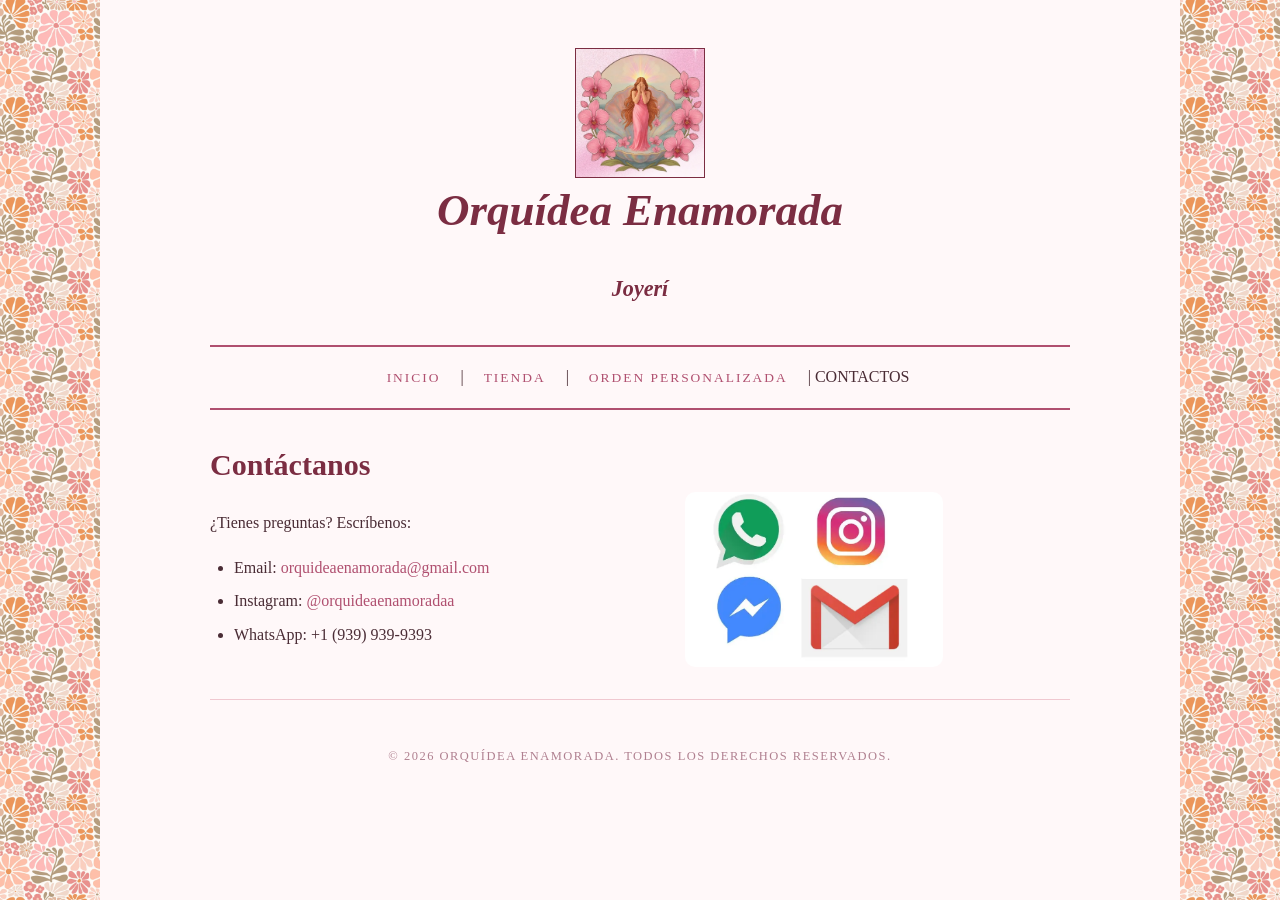
<file: contact.html>
<!DOCTYPE html>

<html lang="es">
<!--Documentación-->
<!--Nombre: Fabián Alejandro Vega Irizarry-->
<!--Número de estudiante: 802-22-4327-->
<!--Fecha: 26 de mayo de 2026-->
<!--Descripción: Proyecto Final-->

<head>
    <meta charset="UTF-8">
    <meta name="viewport" content="width=device-width, initial-scale=1.0">
    <link rel="stylesheet" href="css/normalize.css">
    <link rel="stylesheet" href="css/styles.css">
    <title>Orquídea Enamorada - Contactos</title>
</head>

<!--Página que contiene las maneras de contactar la joyera. Links a los medios sociales correspondientes. Realizé el uso de los
divs para poder acomodar la imágen hacia el lado derecho de la información.-->

<body>
    <header>
        <img src="img/logo.webp" alt="Logo">
        <h1>Orquídea Enamorada</h1>
        <h2 class="smaller">Joyería hecha a mano con amor y dedicación</h2>
    </header>
    
    <nav>
        <a href="index.html">Inicio</a> |
        <a href="tienda.html">Tienda</a> |
        <a href="custom.html">Orden Personalizada</a> |
        <strong>CONTACTOS</strong>
    </nav>

    
    <main>
        <h2 class="contacto">Contáctanos</h2>
        <div class="redes_layout">
        <div>
        <p>¿Tienes preguntas? Escríbenos:</p>
        <ul>
            <li>Email: <a href="mailto:orquideaenamorada@gmail.com" target="_blank">orquideaenamorada@gmail.com</a>
            </li>
            <li>Instagram: <a
                    href="https://www.instagram.com/orquideaenamoradaa?utm_source=ig_web_button_share_sheet&igsh=ZDNlZDc0MzIxNw=="
                    target="_blank">@orquideaenamoradaa</a></li>
            <li>WhatsApp: +1 (939) 939-9393</li>
        </ul>
        </div>
        <img src="img/redes.webp" alt="Redes" >
        </div>
    </main>

    <footer>
        <p>&copy; 2026 Orquídea Enamorada. Todos los derechos reservados.</p>
    </footer>

    <script src="js/orquidea.js"></script>
</body>
</html>
</file>
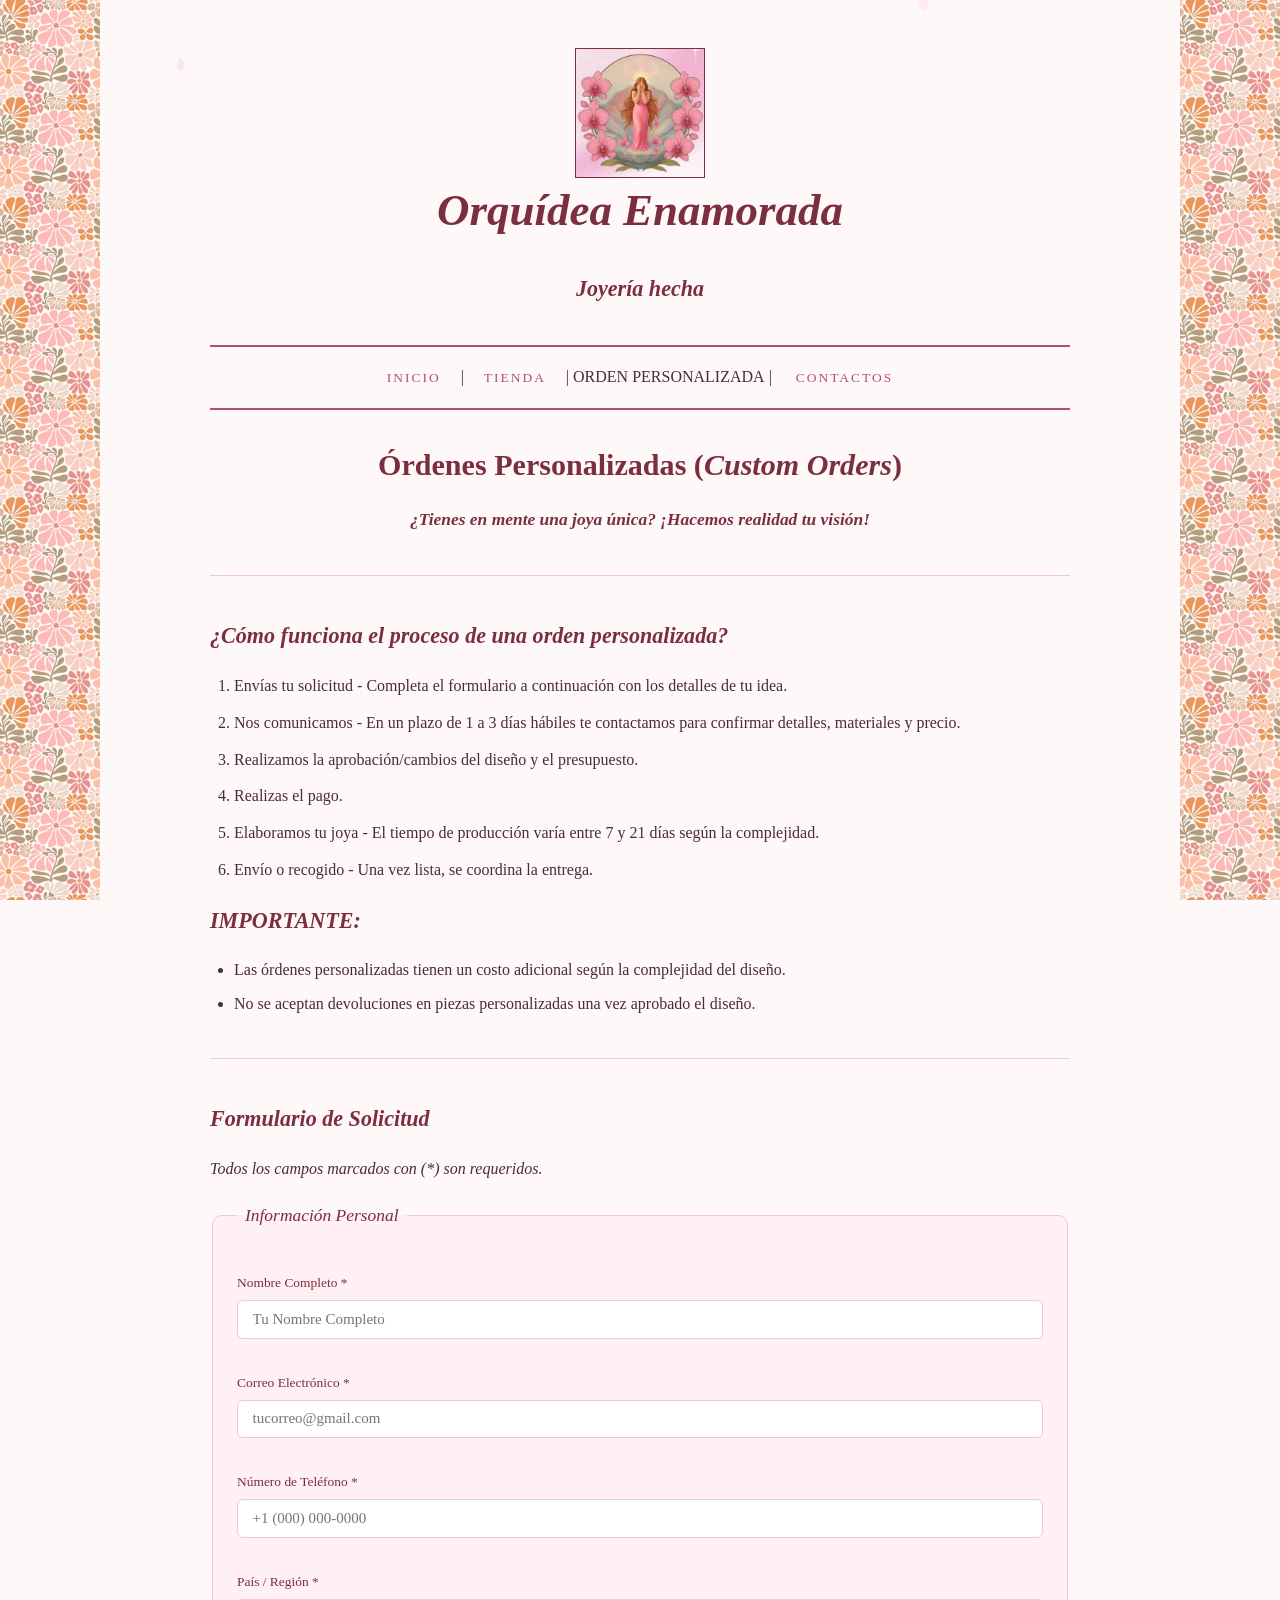
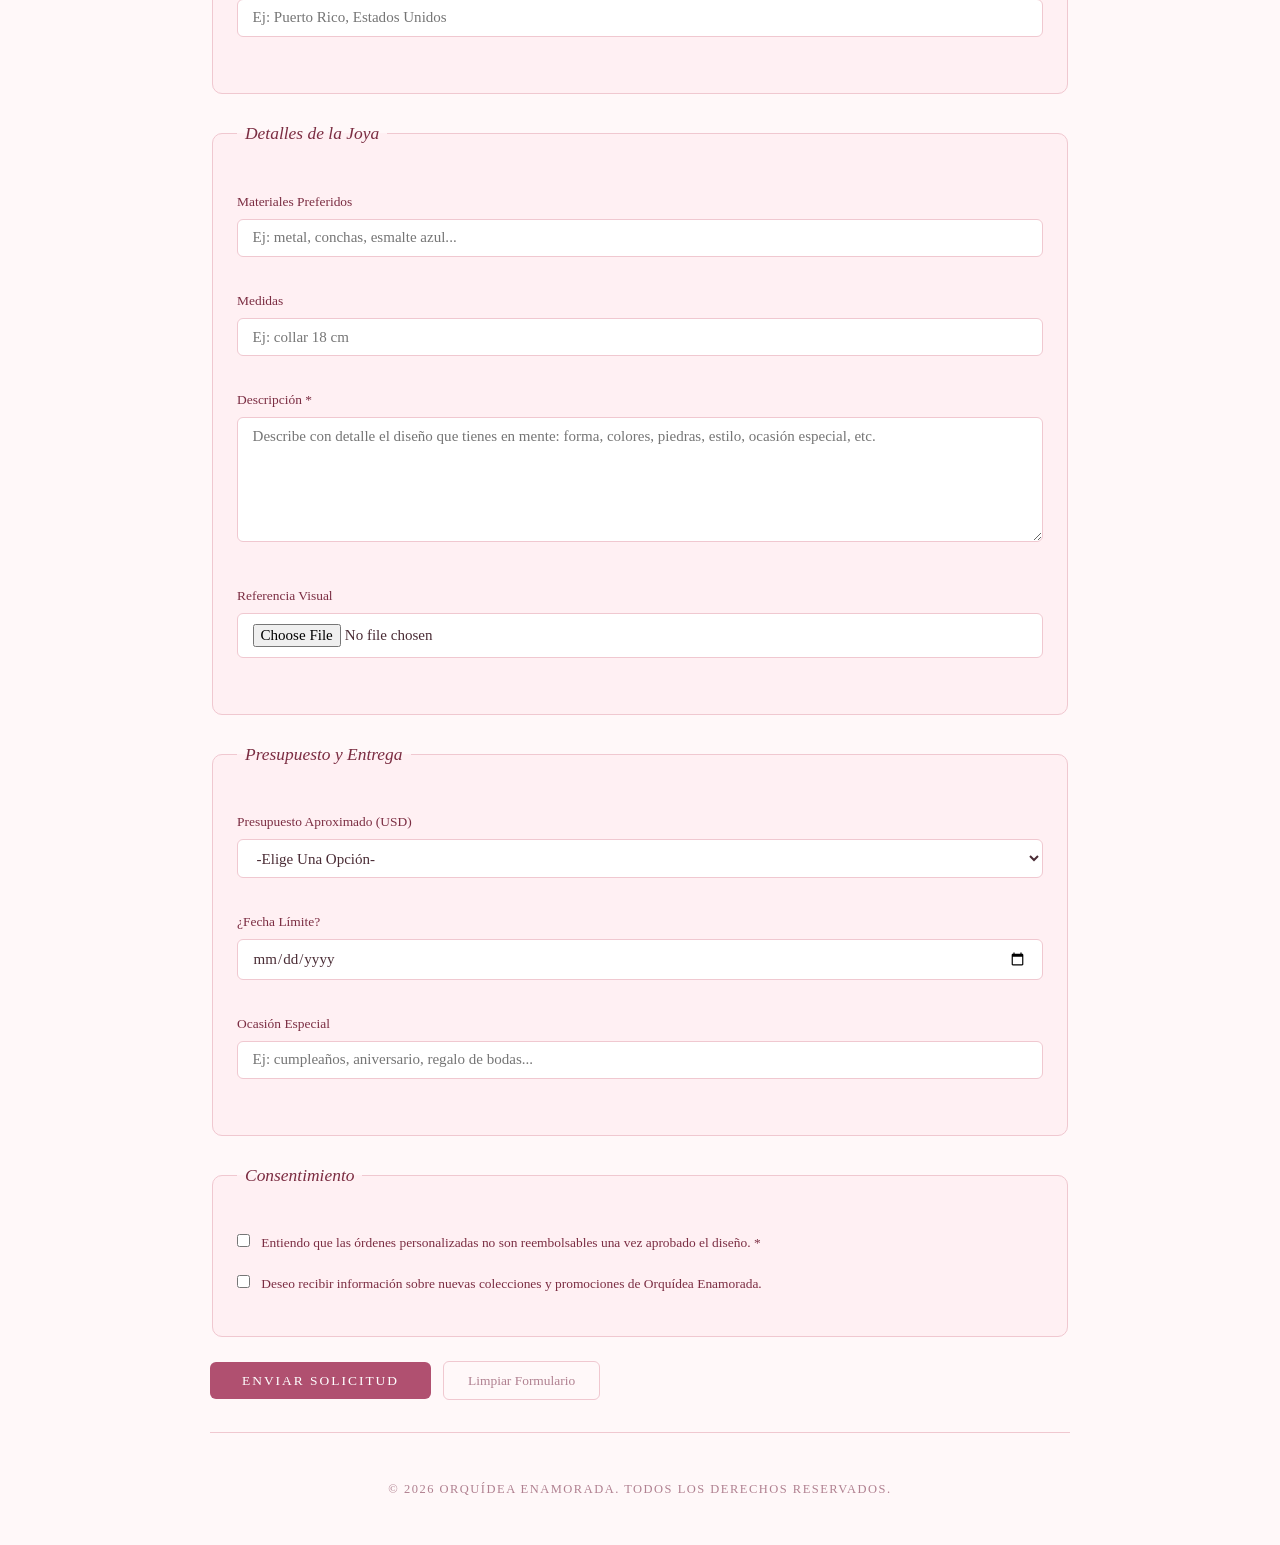
<file: custom.html>
<!DOCTYPE html>

<html lang="es">
<!--Documentación-->
<!--Nombre: Fabián Alejandro Vega Irizarry-->
<!--Número de estudiante: 802-22-4327-->
<!--Fecha: 26 de mayo de 2026-->
<!--Descripción: Proyecto Final-->

<head>
  <meta charset="UTF-8" >
  <meta name="viewport" content="width=device-width, initial-scale=1.0" >
  <link rel="stylesheet" href="css/normalize.css">
  <link rel="stylesheet" href="css/styles.css">
  <title>Orquídea Enamorada - Orden Personalizada</title>
</head>

<!--Parte para llevar a cabo el formulario en el website (pedido de joya). Tiene un desgloze del proceso que se va a 
realizar luego de llenar el formulario, aclaraciones, etc... Abajo explico el form. -->

<body>
  <header>
    <img src="img/logo.webp" alt="Logo">
    <h1>Orquídea Enamorada</h1>
    <h2 class="smaller">Joyería hecha a mano con amor y dedicación</h2>
  </header>

  <nav>
    <a href="index.html">Inicio</a> |
    <a href="tienda.html">Tienda</a> |
    <strong>ORDEN PERSONALIZADA</strong>&nbsp;|&nbsp;
    <a href="contact.html">Contactos</a>
  </nav>

  <main>
    <h2 class="ord">Órdenes Personalizadas (<em>Custom Orders</em>)</h2>
    <h3 class="small-ord">¿Tienes en mente una joya única? ¡Hacemos realidad tu visión!</h3>

    <hr>

    <section>
      <h3>¿Cómo funciona el proceso de una orden personalizada?</h3>
      <ol>
        <li><strong>Envías tu solicitud</strong> - Completa el formulario a continuación con los detalles de tu idea.
        </li>
        <li><strong>Nos comunicamos</strong> - En un plazo de 1 a 3 días hábiles te contactamos para confirmar
          detalles, materiales y precio.</li>
        <li>Realizamos la aprobación/cambios del diseño y el presupuesto.</li>
        <li>Realizas el pago.</li>
        <li><strong>Elaboramos tu joya</strong> - El tiempo de producción varía entre 7 y 21 días según la complejidad.
        </li>
        <li><strong>Envío o recogido</strong> - Una vez lista, se coordina la entrega.
        </li>
      </ol>

      <h3><strong>IMPORTANTE:</strong></h3>
      <ul>
        <li>Las órdenes personalizadas tienen un costo adicional según la complejidad del diseño.</li>
        <li>No se aceptan devoluciones en piezas personalizadas una vez aprobado el diseño.</li>
      </ul>
    </section>

    <hr>

    <!--Este es el fromulario para llenar la solicitud de la joya. No envía info a ningun servidor 
    por lo que en action coloqué un #, -->

    <!--Utilicé fieldset para organizar los labels con su 'field' correspondiente en cajas dependiendo del contenido 
    que están pideindo-->

    <!--En label uso 'for' para poder conectarlo con 'id' en input y esto logra que si presionas en las palabras también
    activa el campo para que puedas escribir info. Placeholder es las palabras 'faded' que aparecen en los campos cuando 
    no has escrito nada. El 'required' Es para que cuando presionas para enviarlo (aunque no está en full función) chequee que
    hayas escrito en todos las partes del formulario con *.-->

    <!--type 'submit' sesupone que ejcute funciones con el action y con los valores "name" que omití en los inputs.
    type reset limpia el formulario de toda info. accept="image/*" significa cualquier tipo de formato de imagen -->

    <section>
      <h3>Formulario de Solicitud</h3>
      <p><em>Todos los campos marcados con (*) son requeridos.</em></p>

      <form action="#" method="post">

        <fieldset>
          <legend>Información Personal</legend>

          <p>
            <label for="nombre">Nombre Completo *</label>
            <input type="text" id="nombre" placeholder="Tu Nombre Completo" required >
          </p>

          <p>
            <label for="email">Correo Electrónico *</label>
            <input type="email" id="email" placeholder="tucorreo@gmail.com" required >
          </p>

          <p>
            <label for="telefono">Número de Teléfono *</label>
            <input type="tel" id="telefono" placeholder="+1 (000) 000-0000" required >
          </p>

          <p>
            <label for="pais">País / Región *</label>
            <input type="text" id="pais" placeholder="Ej: Puerto Rico, Estados Unidos" required >
          </p>
        </fieldset>

        <fieldset>
          <legend>Detalles de la Joya</legend>

          <p>
            <label for="materiales">Materiales Preferidos</label>
            <input type="text" id="materiales" placeholder="Ej: metal, conchas, esmalte azul..." >
          </p>

          <p>
            <label for="med">Medidas</label>
            <input type="text" id="med" placeholder="Ej: collar 18 cm" >
          </p>

          <p>
            <label for="descripcion">Descripción *</label>
            <textarea id="descripcion" rows="6" cols="50"
              placeholder="Describe con detalle el diseño que tienes en mente: forma, colores, piedras, estilo, ocasión especial, etc."
              required></textarea>
          </p>

          <p>
            <label for="referencia">Referencia Visual</label>
            <input type="file" id="referencia" accept="image/*" >
          </p>
        </fieldset>

        <fieldset>
          <legend>Presupuesto y Entrega</legend>

          <p>
            <label for="presupuesto">Presupuesto Aproximado (USD)</label>
            <select id="presupuesto">
              <option>-Elige Una Opción-</option>
              <option>Menos de $30</option>
              <option>$30 - $60</option>
              <option>$60 - $100</option>
              <option>Más de $100</option>
              <option>No estoy seguro/a</option>
            </select>
          </p>

          <p>
            <label for="fecha">¿Fecha Límite?</label>
            <input type="date" id="fecha" >
          </p>

          <p>
            <label for="ocasion">Ocasión Especial</label>
            <input type="text" id="ocasion" placeholder="Ej: cumpleaños, aniversario, regalo de bodas..." >
          </p>
        </fieldset>

        <fieldset>
          <legend>Consentimiento</legend>
          <p>
            <label for="terminos">
              <input type="checkbox" id="terminos" required >
              Entiendo que las órdenes personalizadas no son reembolsables una vez aprobado el diseño. *
            </label>
          </p>

          <p>
            <label for="contacto">
              <input type="checkbox" id="contacto" >
              Deseo recibir información sobre nuevas colecciones y promociones de Orquídea Enamorada.
            </label>
          </p>
        </fieldset>

        <p>
          <input type="submit" value="Enviar Solicitud" >
          <input type="reset" value="Limpiar Formulario" >
        </p>

      </form>
    </section>
  </main>

  <footer>
    <p>&copy; 2026 Orquídea Enamorada. Todos los derechos reservados.</p>
  </footer>

  <script src="js/orquidea.js"></script>
</body>
</html>
</file>
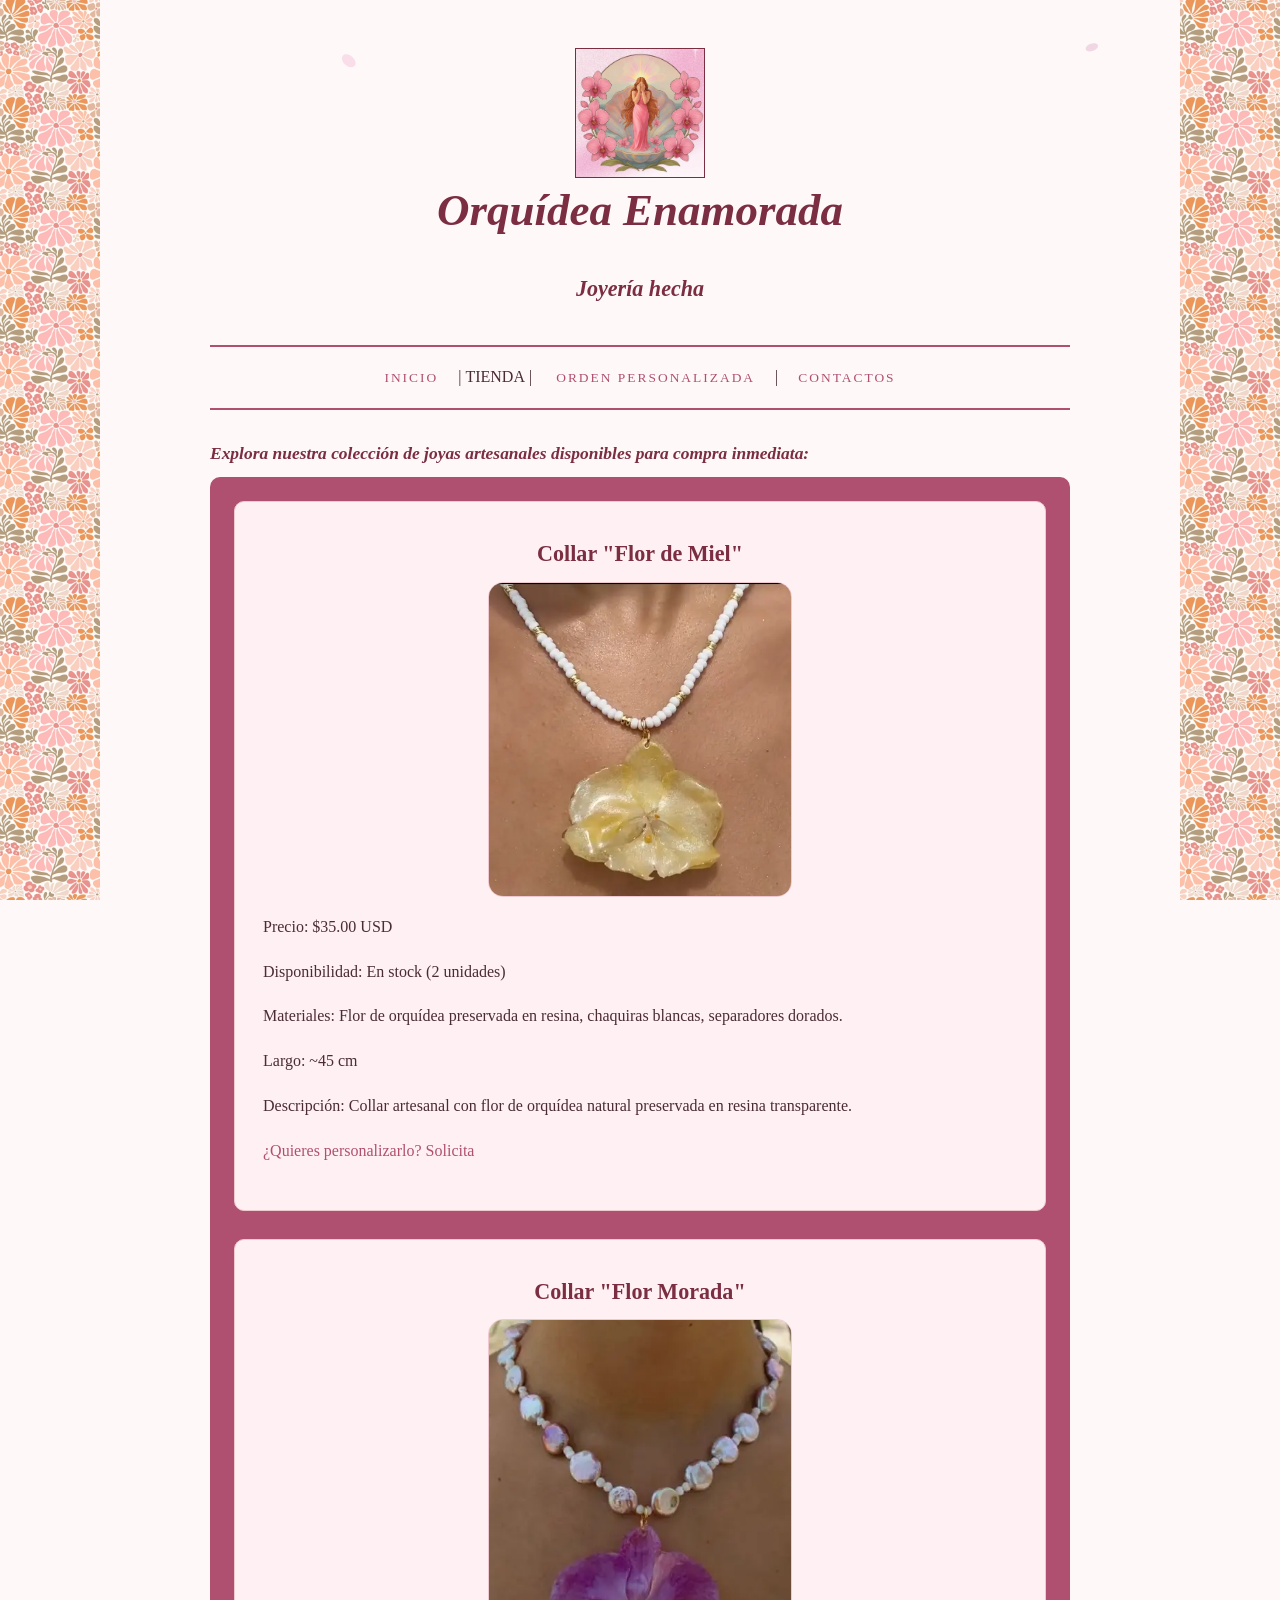
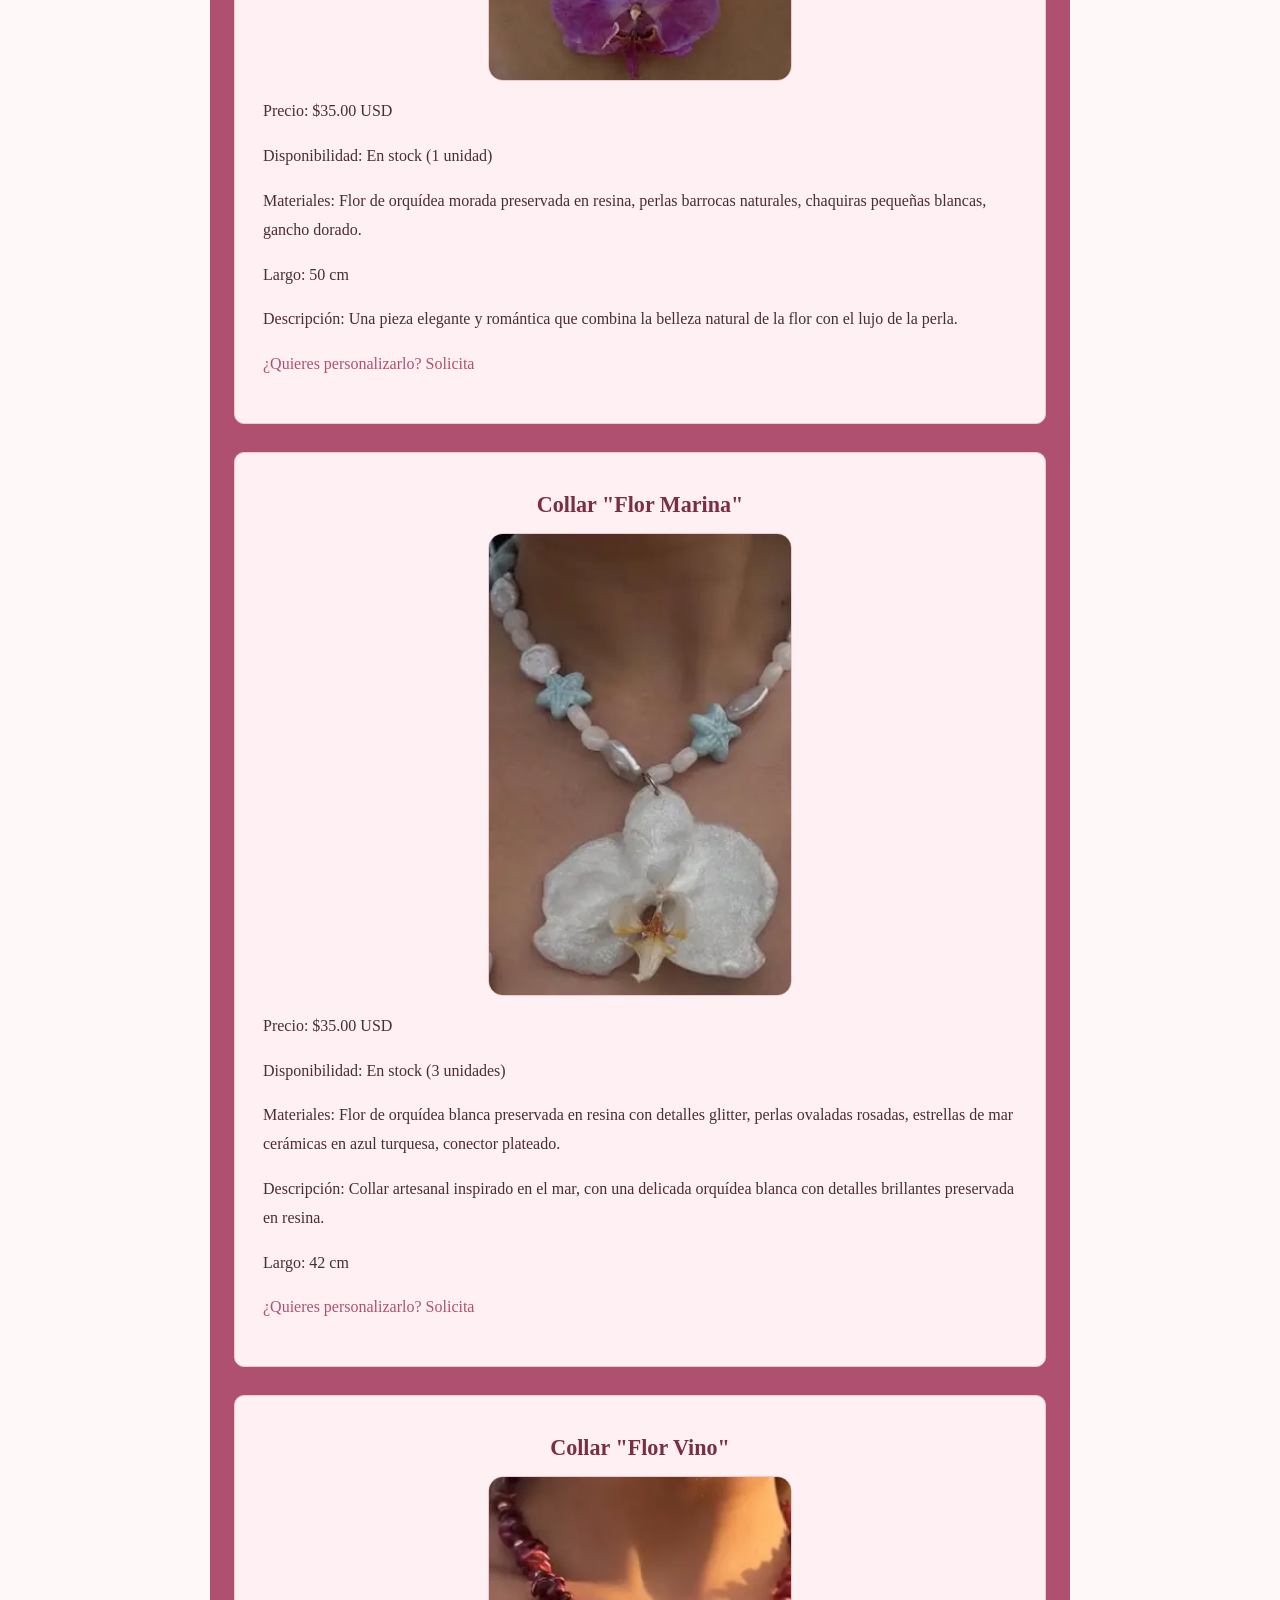
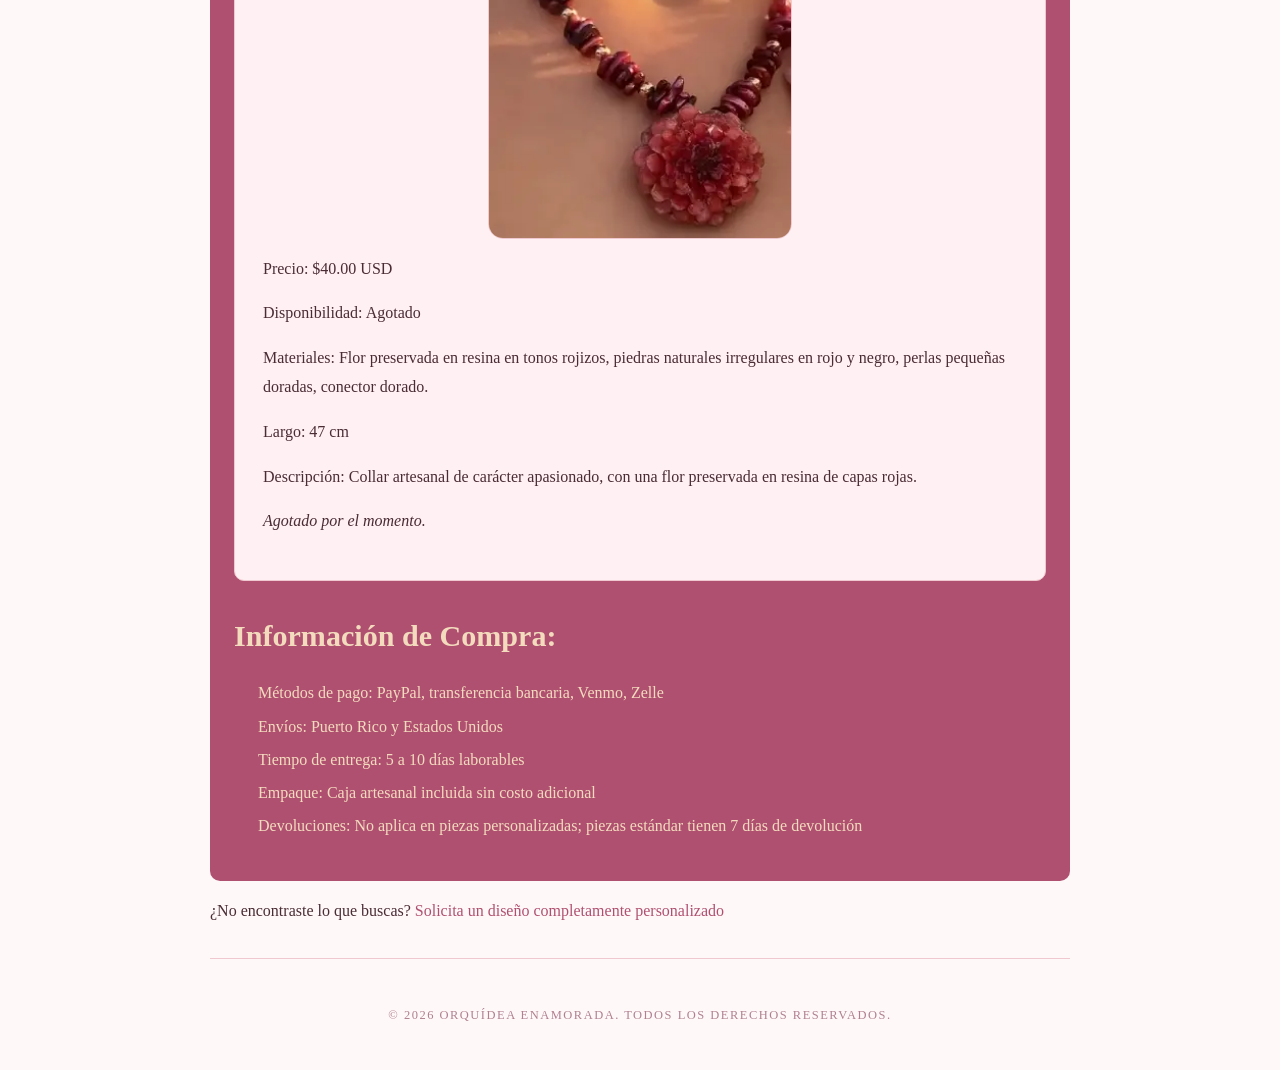
<file: tienda.html>
<!DOCTYPE html>

<html lang="es">
<!--Documentación-->
<!--Nombre: Fabián Alejandro Vega Irizarry-->
<!--Número de estudiante: 802-22-4327-->
<!--Fecha: 26 de mayo de 2026-->
<!--Descripción: Proyecto Final-->

<head>
  <meta charset="UTF-8" >
  <meta name="viewport" content="width=device-width, initial-scale=1.0" >
  <link rel="stylesheet" href="css/normalize.css">
  <link rel="stylesheet" href="css/styles.css">
  <title>Orquídea Enamorada - Tienda</title>
</head>

<!--Página de compras del sitio web. Aquí se ven destacados algunos artículos para la venta, con sus precios, 
descripciones, etc...También esta la infromación de compra (a donde se envía, cuánto tarda, si se puede devolver, etc...
Aquí hago uso de clases para poder tener los titulos y fotos de todos los productos de igual manera. -->

<body>
  <header>
    <img src="img/logo.webp" alt="Logo">
    <h1>Orquídea Enamorada</h1>
    <h2 class="smaller">Joyería hecha a mano con amor y dedicación</h2>
  </header>

  <nav>
    <a href="index.html">Inicio</a> |
    <strong>TIENDA</strong>&nbsp;|&nbsp;
    <a href="custom.html">Orden Personalizada</a> |
    <a href="contact.html">Contactos</a>
  </nav>

  <main>
    <h3 class="small">
      Explora nuestra colección de joyas artesanales disponibles para compra inmediata:
    </h3>

    <section class="tienda">
      <article>
        <h3 class="prod_titl">Collar "Flor de Miel"</h3>
        <img class="prod_titl" src="img/prod1.webp" alt="Collar Flor Amarillo" >
        <p><strong>Precio:</strong> $35.00 USD</p>
        <p><strong>Disponibilidad:</strong> En stock (2 unidades)</p>
        <p><strong>Materiales:</strong> Flor de orquídea preservada en resina, chaquiras blancas, separadores dorados.
        </p>
        <p><strong>Largo:</strong> ~45 cm</p>
        <p><strong>Descripción:</strong> Collar artesanal con flor de orquídea natural preservada en resina
          transparente.</p>
        <p><a href="custom.html">¿Quieres personalizarlo? Solicita</a></p>
      </article>

      <article>
        <h3 class="prod_titl">Collar "Flor Morada"</h3>
        <img class="prod_titl" src="img/prod2.webp" alt="Collar Flor Morada" >
        <p><strong>Precio:</strong> $35.00 USD</p>
        <p><strong>Disponibilidad:</strong> En stock (1 unidad)</p>
        <p><strong>Materiales:</strong> Flor de orquídea morada preservada en resina, perlas barrocas naturales,
          chaquiras pequeñas blancas, gancho dorado.</p>
        <p><strong>Largo:</strong> 50 cm</p>
        <p><strong>Descripción:</strong> Una pieza elegante y romántica que combina la belleza natural de la flor con el
          lujo de la perla.</p>
        <p><a href="custom.html">¿Quieres personalizarlo? Solicita</a></p>
      </article>

      <article>
        <h3 class="prod_titl">Collar "Flor Marina"</h3>
        <img class="prod_titl" src="img/prod3.webp" alt="Collar Flor Marina" >
        <p><strong>Precio:</strong> $35.00 USD</p>
        <p><strong>Disponibilidad:</strong> En stock (3 unidades)</p>
        <p><strong>Materiales:</strong> Flor de orquídea blanca preservada en resina con detalles glitter, perlas
          ovaladas rosadas, estrellas de mar cerámicas en azul turquesa, conector plateado.</p>
        <p><strong>Descripción:</strong> Collar artesanal inspirado en el mar, con una delicada orquídea blanca con
          detalles brillantes preservada en resina.</p>
        <p><strong>Largo:</strong> 42 cm</p>
        <p><a href="custom.html">¿Quieres personalizarlo? Solicita</a></p>
      </article>

      <article>
        <h3 class="prod_titl">Collar "Flor Vino"</h3>
        <img class="prod_titl" src="img/prod4.webp" alt="Collar Flor Vino" >
        <p><strong>Precio:</strong> $40.00 USD</p>
        <p><strong>Disponibilidad:</strong> Agotado</p>
        <p><strong>Materiales:</strong> Flor preservada en resina en tonos rojizos, piedras naturales irregulares en
          rojo y negro, perlas pequeñas doradas, conector dorado.</p>
        <p><strong>Largo:</strong> 47 cm</p>
        <p><strong>Descripción:</strong> Collar artesanal de carácter apasionado, con una flor preservada en resina de
          capas rojas.</p>
        <p><em>Agotado por el momento.</em></p>
      </article>

      <h2 class="info">Información de Compra:</h2>
      <ul class="info">
        <li><strong>Métodos de pago:</strong> PayPal, transferencia bancaria, Venmo, Zelle</li>
        <li><strong>Envíos:</strong> Puerto Rico y Estados Unidos</li>
        <li><strong>Tiempo de entrega:</strong> 5 a 10 días laborables</li>
        <li><strong>Empaque:</strong> Caja artesanal incluida sin costo adicional</li>
        <li><strong>Devoluciones:</strong> No aplica en piezas personalizadas; piezas estándar tienen 7 días de
          devolución</li>
      </ul>
    </section>

    <p>
      ¿No encontraste lo que buscas?
      <a href="custom.html">Solicita un diseño completamente personalizado</a>
    </p>
  </main>

  <footer>
    <p>&copy; 2026 Orquídea Enamorada. Todos los derechos reservados.</p>
  </footer>
  
  <script src="js/orquidea.js"></script>
</body>
</html>
</file>
<file: css/styles.css>
/* Orquidea Enamorada: styles.css
Nombre: Fabián Alejandro Vega Irizarry
Número de estudiante: 802-22-4327
Fecha: 26 de mayo de 2026
Descripción: Avance Proyecto Final
 */

/*Esto fue para poder lograr los 'strips' de imagen que van de arriba hacia abajo en todo el website. Aunque el valor 
 content este vacio los strips no aparecen si el valor no está puesto. Fixed hace que la imagen esté estática cuando escroleas.
 top y bottom 0 para que vaya desde donde empieza la página hasta donde termina. Repeat-y para que de aparriencia de patrón.
 Contain hace que la imagen entera se visualice sin cortar sus partes.*/

/*STRIPS*/
body::before,
body::after {
  content: '';
  position: fixed;
  top: 0;
  bottom: 0;
  width: 6.25rem;
  background-image: url('../img/flower_pattern.webp');
  background-repeat: repeat-y;
  background-size: contain;
}

/*strip izquierdo*/
body::before {
  left: 0;
}

/*strip derecho*/
body::after {
  right: 0;
}

/*BODY*/

/*Font leible, texto no muy grueso, suficiente espacio entre elementos*/
body {
  font-family: Georgia, serif;
  font-weight: 300;
  line-height: 1.8;
  color: #4a2c35;
  background-color: #fff8f9;
  max-width: 53.75rem;
  margin: 0 auto;
  /*centra contenido horizontalmente*/
  padding: 0 2rem;
}

/*HEADINGS*/
h1,
h2,
h3,
h4 {
  color: #7b2d42;
}

h1 {
  font-size: 2.81rem;
  font-style: italic;
  margin-bottom: 0;
}

h2 {
  font-size: 1.88rem;
  margin-bottom: 0.75rem;
}

h3 {
  font-size: 1.38rem;
  margin-bottom: 0.5rem;
  margin-top: 0.25rem;
  font-style: italic;
}

h4 {
  font-size: 1.09rem;
  margin-bottom: 0.375rem;
}

/*LINKS*/

a {
  color: #b05070;
  text-decoration: none;
}

a:hover {
  text-decoration: underline;
  color: #7b2d42;
}


/*HEADER*/

header {
  text-align: center;
  padding: 3rem 0 1.5rem;
  /*orden: top, left/right, bottom*/
  border-bottom: 2px solid #b05070;
  /*linea arriba de nav solida*/
  margin-bottom: 0;
}

header img {
  /*moví el styling de el logo hacia aquí en el CSS para que no esté in-line*/
  width: 8rem;
  margin-bottom: -3rem;
  border: 1px solid #7b2d42;
  /*se vea más pronunciado*/
}

nav {
  text-align: center;
  padding: 1rem 0;
  /*sin padding a los lados*/
  border-bottom: 2px solid #b05070;
  margin-bottom: 1.75rem;
}

nav a {
  font-size: 0.84rem;
  letter-spacing: 0.125rem;
  text-transform: uppercase;
  color: #b05070;
  margin: 0 1rem;
  text-decoration: none;
}

nav a:hover {
  color: #7b2d42;
  text-decoration: none;
  border-bottom: 1px solid #b05070;
}

/*hr me divide secciones cuando lo necesito*/
hr {
  border: none;
  border-top: 1px solid #f0c8d0;
  margin: 2.5rem 0;
}

ul {
  padding-left: 1.5rem;
  margin-bottom: 1rem;
}

ul li {
  margin-bottom: 0.28rem;
}

ol {
  padding-left: 1.5rem;
  margin-bottom: 1rem;
}

ol li {
  margin-bottom: 0.5rem;
}


article {
  background-color: #fff0f3;
  border: 1px solid #f0c8d0;
  border-radius: 0.625rem;
  padding: 1.75rem;
  margin-bottom: 1.75rem;
  transition: transform 0.25s ease, box-shadow 0.25s ease;
}

article:hover {
  transform: translateY(-6px);
  box-shadow: 0 12px 28px #702d4226;
}

/*CSS con CLASSES*/
section.box {
  background-color: #fff0f3;
  border: 1px solid #f0c8d0;
  border-radius: 3.13rem;
  padding: 1.75rem;
  margin-bottom: 1.75rem;
  transition: transform 0.25s ease, box-shadow 0.25s ease;
}

section.box:hover {
  transform: translateY(-6px);
  box-shadow: 0 12px 28px #702d4226;
}

section.coleccion {
  text-align: center;
}

section.coleccion img {
  width: 50%;
  border-radius: 0.625rem;
  border: 1px solid #f0c8d0;
}

.redes_layout {
  display: flex;
  /* para acomodar la imagen al lado izquierdo de los contactos*/
  align-items: center;
  gap: 12.19rem;
}

.redes_layout img {
  width: 30%;
  border-radius: 0.625rem;
}

h2.contacto {
  margin-bottom: 0;
}

h3.prod_titl {
  text-align: center;
  font-style: normal;
}

img.prod_titl {
  display: block;
  /*uso para poder usar la propiedad margin que me permite centrar la imagen*/
  margin: 0 auto;
  width: 40%;
  border-radius: 0.938rem;
  border: 1px solid #f0c8d0;
}

section.tienda {
  padding: 1.5rem;
  background-color: #b05070;
  border-radius: 0.625rem;
}

.info {
  color: #f3dcbe;
}

ul.info {
  list-style: none;
}

h2.ord {
  text-align: center;
}

h2.smaller {
  font-size: 1.38rem;
  /*por problema de verificación html*/
  font-style: italic;
}

h3.small,
h3.small-ord {
  font-size: 1.09rem;
  /*por problema de verificación html*/
}

h3.small-ord {
  text-align: center;
  /*por problema de verificación html*/
}


/*PARTE PARA EL FORMS*/
fieldset {
  border: 1px solid #f0c8d0;
  border-radius: 0.625rem;
  padding: 1.5rem;
  margin-bottom: 1.5rem;
  background-color: #fff0f3;
  transition: transform 0.25s ease, box-shadow 0.25s ease;
}

fieldset:hover {
  transform: translateY(-6px);
  box-shadow: 0 12px 28px #702d4226;
}

legend {
  font-style: italic;
  font-size: 1.09rem;
  color: #7b2d42;
  padding: 0 0.5rem;
}

label {
  display: block;
  /*para que el input no salga en la misma línea que el label*/
  font-size: 0.84rem;
  color: #7b2d42;
  margin-bottom: 0.3rem;
}

/*Para no estar escribiendo reglas para cada area de texto de ellos, los agrupé y le da uniformidad al formulario*/
input[type="text"],
input[type="email"],
input[type="tel"],
input[type="date"],
input[type="file"],
select,
textarea {
  width: 100%;
  padding: 0.6rem 0.91rem;
  font-family: Georgia, serif;
  font-size: 0.94rem;
  color: #4a2c35;
  background-color: white;
  border: 1px solid #f0c8d0;
  border-radius: 0.375rem;
  outline: none;
  margin-bottom: 1rem;
  box-sizing: border-box;
}

/*para que en el borde se note que estas activando para escribir*/
input:focus,
select:focus,
textarea:focus {
  border-color: #b05070;
}

textarea {
  resize: vertical;
  /*vas llenando en description siga el texto hacia abajo*/
  min-height: 6.88rem;
}

/*color acento para los checkmarks*/
input[type="checkbox"] {
  margin-right: 0.5rem;
  accent-color: #b05070;
}

/*darle dinamismo al botón de submit el formulario*/
input[type="submit"] {
  background-color: #b05070;
  color: white;
  font-family: Georgia, serif;
  font-size: 0.84rem;
  letter-spacing: 0.125rem;
  text-transform: uppercase;
  padding: 0.688rem 2rem;
  border: none;
  border-radius: 0.375rem;
  cursor: pointer;
  transition: transform 0.25s ease, box-shadow 0.25s ease;
}

input[type="submit"]:hover {
  transform: translateY(-6px);
  background-color: #7b2d42;
}

/*lo mismo pero para reset*/
input[type="reset"] {
  background-color: transparent;
  color: #b08090;
  font-family: Georgia, serif;
  font-size: 0.84rem;
  padding: 0.688rem 1.5rem;
  border: 1px solid #f0c8d0;
  border-radius: 0.375rem;
  cursor: pointer;
  margin-left: 0.5rem;
  transition: transform 0.25s ease, box-shadow 0.25s ease;
}

input[type="reset"]:hover {
  transform: translateY(-6px);
  background-color: #fff0f3;
  color: #7b2d42;
}

/*FOOTER*/

footer {
  text-align: center;
  padding: 2rem 0;
  border-top: 1px solid #f0c8d0;
  margin-top: 2rem;
  font-size: 0.78rem;
  letter-spacing: 0.094rem;
  text-transform: uppercase;
  color: #b08090;
}

#petal-canvas {
  position: fixed;
  /*Para se quede en su lugar aunque escrollee*/
  top: 0;
  left: 0;
  width: 100%;
  height: 100%;
  /*Para que cubra toda la pantalla*/
  pointer-events: none;
  /*Para que los clicks pasen a través del canvas sin ser bloqueados (osea que se pueda interactuar con botones, links, etc...)*/
  z-index: 0;
  /*Para que esté detrás del contenido de la página y los pétalos aparezcan de fondo.*/
}

/*Botón de subir al inicio de la página (resto en javascript) */
#upbtn {
  position: fixed;
  /*se queda fijo aunque escrolee*/
  bottom: 2rem;
  right: 7.5rem;
  z-index: 1000;
  /*botón está encima de todo el contenido de la página (número alto para que nada lo tape)*/
  display: none;
  /*botón comienza invisible y sin ocupar espacio*/
  padding: 0.6rem 0.9rem;
  font-size: 1.3rem;
  background: #c47a9c;
  /*color botón*/
  color: #fff;
  /*color flecha*/
  border: none;
  /*elimina bordes que vienen default*/
  border-radius: 50%;
  /*redondo*/
  cursor: pointer;
  box-shadow: 0 4px 12px #0a0a0a00;
  transition: opacity 0.3s, transform 0.3s;
  opacity: 0;
  /*comienza transparente*/
}

/*Overlay fullscreen para imágenes (resto en javascript)*/
#fullscreen {
  display: none;
  /*oculto*/
  position: fixed;
  /*fijo en pantalla*/
  top: 0;
  right: 0;
  bottom: 0;
  left: 0;
  /*cubre la ventana de esquina a esquina*/
  background: #000000d9;
  /*va a oscurecer la página detras de la imágen*/
  z-index: 2000;
  /*número más alto que cualquier otro elemento de la página*/
  align-items: center;
  /*va a centrar la imágen en eje vertical (propiedad de flex)*/
  justify-content: center;
  /*va a centrar la imágen en eje horizontal (propiedad de flex)*/
  cursor: zoom-out;
  /*cambia cursor a lupa con "-"*/
  padding: 1rem;
}

/*vw = viewport width y vh = viewport height*/
#fullimg {
  max-width: 90vw;
  max-height: 90vh;
  /*La imagen nunca va a poder ser más grande que el 90% del alto o ancho de la ventana (siempre imágen va a acaber en pantalla con espacio alrededor)*/
  border-radius: 8px;
  box-shadow: 0 8px 40px #00000099;
  object-fit: contain;
  /*para que imágen mantenga sus proporciones originales sin estirar o recortar*/
  cursor: default;
  /*cursor vuelve a normal cuando está encima de la imágen*/
}

/*Dos clases con estado inicial invisible, la posición de cada caja antes de animarse y el estado final cuando se añade la clase .visible
.visible se añade y remueve en javascript según la posición de la caja en el viewport
(resto en javascript)*/
.reveal-left,
.reveal-right {
  opacity: 0;
  transition: opacity 0.8s ease,
    transform 0.8s ease;
}

.reveal-left {
  transform: translateX(-120px);
}

.reveal-right {
  transform: translateX(120px);
}

.reveal-left.visible,
.reveal-right.visible {
  opacity: 1;
  transform: translateX(0);
}


/*Botón "Visitar Tienda" Animado (resto en javascsript) */

/*@keyframes indica cómo cambia el elemento (pulse) en distintos puntos de la animación (en este caso 1)
  50% (punto medio) un poco más grande con sombra de color más oscuro*/
@keyframes pulse {
  50% {
    transform: scale(1.07);
    box-shadow: 0 0 18px 8px #b4508c33;
  }
}


/*pausa la animación cuando te paras encima del botón
animation aplica pulse infinitamente cada 2 segundos*/
#visitar-btn {
  margin-top: 1.2rem;
  padding: 0.75rem 2rem;
  background: linear-gradient(135deg, #c47a9c, #a0527a);
  color: #fff;
  font-size: 1.05rem;
  font-weight: bold;
  letter-spacing: 0.063rem;
  text-decoration: none;
  border-radius: 50px;
  border: none;
  cursor: pointer;
  animation: pulse 2s ease-in-out infinite;
  transition: background 0.3s;
  width: fit-content;
}

#visitar-btn:hover {
  background: linear-gradient(135deg, #a0527a, #7a3060);
  animation-play-state: paused;
}

/*flex permite que margin-top funcione y para acomodar el botón (no quede desalineado con el gif); direction tiene que estar en column para que el botón aparezca debajo del gif*/
.coleccion {
  display: flex;
  flex-direction: column;
  align-items: center;
}

/*MEDIA RESPONSIVENESS*/

@media (max-width: 835px) {

  /*esconder los strips en pantallas pequeñas*/
  body::before,
  body::after {
    display: none;
  }

  body {
    padding: 0 1rem; /*menos padding en móvil*/
  }

  header {
    padding: 1.5rem 0 1rem;
  }

  header img {
    width: 5rem; /*logo más pequeño*/
    margin-bottom: -1.5rem;
  }

  h1 {
    font-size: 1.8rem; /*título más pequeño*/
  }

  h2.smaller {
    font-size: 1rem;
  }

  nav {
    display: flex;
    flex-wrap: wrap; /*links se envuelven (ej. contactos pasa hacia abajo de los demás)*/
    justify-content: center;
    gap: 0.5rem;
    padding: 0.75rem 0;
  }

  nav a {
    margin: 0 0.5rem;
    font-size: 0.75rem;
  }

  section.box {
    padding: 1.25rem;
    border-radius: 1.5rem;
  }

  .redes_layout {
    flex-direction: column; 
    gap: 1.5rem;
  }

  .redes_layout img {
    width: 70%; /*más grande en móvil*/
  }

  section.coleccion img {
    width: 85%; /*más grande en móvil*/
  }

  img.prod_titl {
    width: 70%;
  }

  /*desactiva animación de cajas en móvil*/
  .reveal-left,
  .reveal-right {
    opacity: 1;
    transform: translateX(0);
    transition: none;
  }

  /*ajuste fullscreen y fullimg en móvil*/
  #fullscreen {
    padding: 0.5rem;
    align-items: center;
    justify-content: center;
  }

  #fullimg {
    max-width: 98vw;
    max-height: 85vh;
    margin: auto;
  }

  /*remuevo de pétalos en móvil*/
  #petal-canvas {
    display: none;
  }

  input[type="reset"] {
    margin-left: 0; /* elimina el margen izquierdo*/
    margin-top: 0.75rem;
  }

  input[type="submit"], input[type="reset"] {
    display: block; /*cada botón en su propia línea*/
    width: 100%; /*ocupan todo el ancho disponible*/
  }
}

@media (max-width: 480px) {

  h1 {
    font-size: 1.4rem;
  }

  h2 {
    font-size: 1.4rem;
  }

  nav a {
    font-size: 0.65rem;
    margin: 0 0.25rem;
  }

  #upbtn {
    right: 1rem; /*reposiciona botón en móvil*/
    bottom: 1rem;
  }
}
</file>
